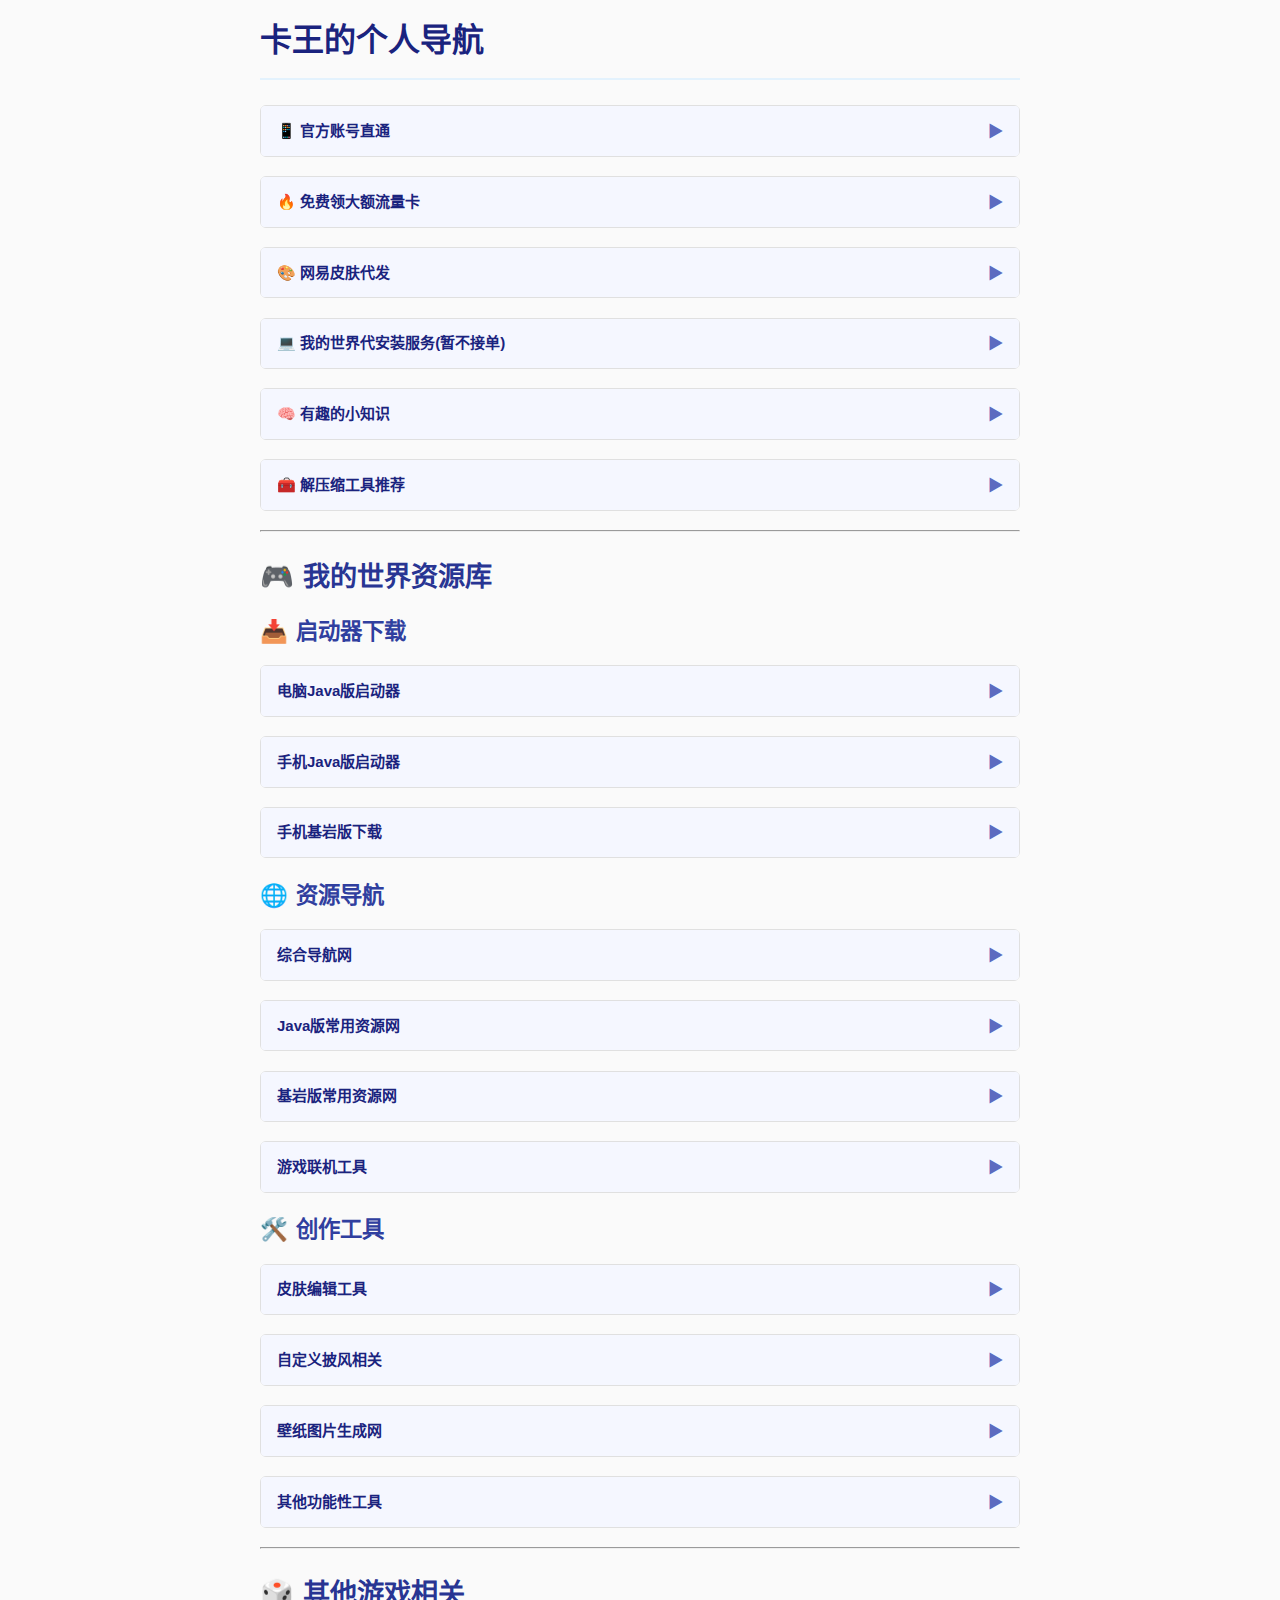
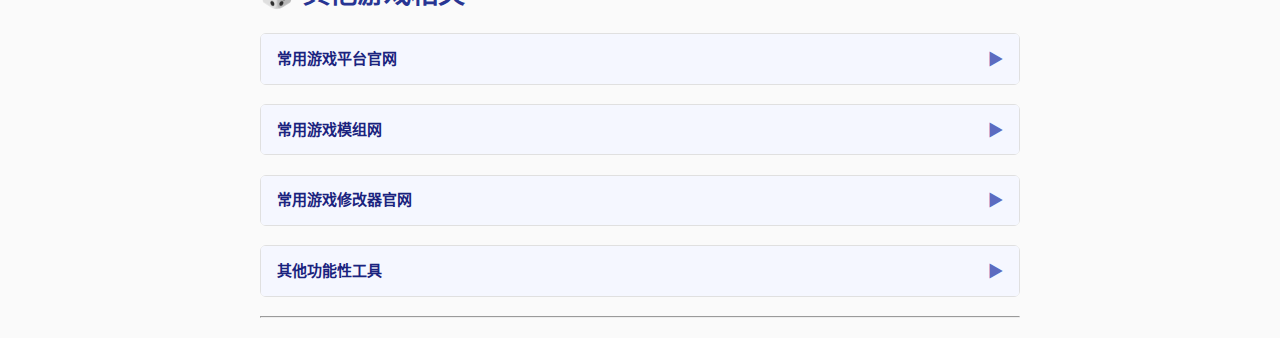
<file: index.html>
<!DOCTYPE html>
<html lang="zh-CN">

<head>
    <meta charset="UTF-8">
    <meta name="viewport" content="width=device-width, initial-scale=1.0">
    <meta name="description" content="我的世界卡王的个人导航网">
    <meta name="keywords" content="我的世界,卡王,Minecraft,MC,游戏,个人导航">
    <meta name="author" content="卡王吖">
    <title>卡王的个人导航</title>
    <link rel="icon" href="images/favicon.ico" type="image/x-icon">
    <link rel="apple-touch-icon" href="images/apple-touch-icon.png">
    <link rel="stylesheet" href="css/style.css">
</head>

<body>
    <div id="encrypted-container">
         <h1>卡王的个人导航</h1>
            <details>
                <summary><strong>📱 官方账号直通</strong></summary>
                <p><strong>关注社交账号</strong><br>
                    <a href="https://b23.tv/v4YKPMV">哔哩哔哩</a> | <a href="https://v.douyin.com/iLSLj2mq/">抖音</a> | <a href="https://qun.qq.com/universal-share/share?ac=1&amp;authKey=djlt%2BM%2FfbRUkFnAFUbgdNnt%2BF6g8tbJ42Anr%2BnfRVx0SvlMBZqmnouyfMJJqyxNd&amp;busi_data=eyJncm91cENvZGUiOiI2MjQwNzU3NjIiLCJ0b2tlbiI6InIvb09EaVZXeUVEM0VwYkx0MndpcmRjZG13WG5VOXhtZDc3VWp2Skc0WitWWm5KWkJGaEhiQTFzRnNaWUx3VkwiLCJ1aW4iOiIzNTk2Mzc0NTk4In0%3D&amp;data=yKTbOZCq3x7Ay5qnrDj8ERshAK-QnTGv5E9WQBbykECHDlit5Nbk7J6xvv6oNDbTUgQo76IGpsL-2skrgP6FjA&amp;svctype=4&amp;tempid=h5_group_info">MC交流联机群</a>
                </p>
                <p><strong>关注公众号【卡王的小窝】</strong>
                    <img src="images/wxgzh.png" alt="公众号" style="cursor: zoom-in;">
                </p>
            </details>
            <details>
                <summary>🔥 免费领大额流量卡</summary>
                <p><strong>专属通道①</strong>：<a href="https://172.lot-ml.com/ProductEn/index/2afe80abb66de5b9">👉 立即领取</a><br>
                    <strong>专属通道②</strong>：<a href="https://ym.kashijiehaoka.cn/?s=VsKjiU6e450062">👉 立即领取</a>
                </p>
            </details>
            <details>
                <summary>🎨 网易皮肤代发</summary>
                <p><strong>📬 投稿方式</strong>：</p>
                <ul>
                    <li>公众号：卡王的小窝</li>
                    <li>QQ：3596374598（添加失败请扫码）</li>
                    <li>邮箱：<a href="mailto:panniyueya@qq.com">panniyueya@qq.com</a></li>
                </ul>
                <p><strong>📋 投稿须知</strong>：</p>
                <ol>
                    <li>原创设计易过审核</li>
                    <li>避免影视动漫角色等版权内容</li>
                    <li>更多要求见<a href="https://mc.netease.com/thread-417091-1-1.html">官方说明</a></li>
                </ol>
                <p><strong>📝 投稿格式</strong>：</p>
                <div class="code-wrapper">
                    <pre><code>
皮肤名称：
皮肤价格：（免费或绿宝石）
皮肤风格：（原版,科幻,神话,其他）
皮肤类型：（粗臂或细臂）
皮肤简介：（可选项）
皮肤文件：（皮肤请放网盘发链接过来(建议百度网盘或123云盘)）
皮肤封面：（可选项）
</code><button class="copy-btn">复制</button></pre>
                </div>
                <details>
                    <summary>📲 扫码添加QQ</summary>
                    <p><a href="https://qm.qq.com/q/rqS3pr5QkM">👉 点击快速添加</a><br>
                        <img src="images/qqhy.png" alt="联系方式" style="cursor: zoom-in;">
                    </p>
                </details>
            </details>
            <details>
                <summary>💻 我的世界代安装服务(暂不接单)</summary>
                <p>🍁 <strong>服务说明</strong>：收费<br>
                    ✅ <strong>支持系统</strong>：Windows<br>
                    ✅ <strong>必备工具</strong>：<a href="https://www.todesk.com/">ToDesk</a><br>
                    💰 <strong>服务费用</strong>：5-10元<br>
                    📞 <strong>联系QQ</strong>：3596374598 </p>
                <p>📚 <strong>自助方案</strong>：<br>
                    <a href="https://b23.tv/2RH7Ixo">视频安装教程</a> | <a href="https://mp.weixin.qq.com/s/ZwgyzszJt6uSKCpi15Y51w">图文指南</a>
                </p>
                <details>
                    <summary>📲 扫码添加QQ</summary>
                    <p><a href="https://qm.qq.com/q/rqS3pr5QkM">👉 点击快速添加</a><br>
                        <img src="images/qqhy.png" alt="联系方式" style="cursor: zoom-in;">
                    </p>
                </details>
            </details>
            <details>
                <summary>🧠 有趣的小知识</summary>
                <details>
                    <summary>🎓 小知识大杂烩</summary>
                    <p><a href="https://mp.weixin.qq.com/s/fXPEWOPiUw_QUg8_We6URA">有趣的翻译工具</a> | <a href="pages/llqssyf.html">浏览器搜索语法</a>
                        | <a href="https://mp.weixin.qq.com/s/KyisjncKDKrzFEzM6Fd4kA">蓝奏云apk文件下载教学</a></p>
                </details>
                <details>
                    <summary>⚙️ MC实用小知识</summary>
                    <p><strong>崩溃日志分析指南</strong></p>
                    <ol>
                        <li><strong>查找日志</strong>：<code>.minecraft/crash-reports</code> 或 <code>/logs</code></li>
                        <li><strong>在线分析</strong>：<a href="https://mclo.gs/">mclo.gs</a></li>
                        <li><strong>AI诊断</strong>：复制错误代码询问AI</li>
                        <li><strong>重点识别</strong>：关注最后报错段落</li>
                        <li><strong>社区求助</strong>：附日志文件礼貌提问</li>
                    </ol>
                </details>
                <details>
                    <summary>🌐 制作网页套壳APP[手机安卓端]</summary>
                    <p><strong>FusionApp2.0</strong></p>
                    <table>
                        <thead>
                            <tr>
                                <th>网址名称</th>
                                <th>网址链接</th>
                            </tr>
                        </thead>
                        <tbody>
                            <tr>
                                <td>FusionApp原版</td>
                                <td><a href="https://xiyatu.lanzouq.com/b00hpvsa3g">https://xiyatu.lanzouq.com/b00hpvsa3g</a></td>
                            </tr>
                            <tr>
                                <td>FusionApp修改版</td>
                                <td><a href="https://xiyatu.lanzouq.com/b00hpwl25e">https://xiyatu.lanzouq.com/b00hpwl25e</a></td>
                            </tr>
                            <tr>
                                <td>辅助工具(代码手册等)</td>
                                <td><a href="https://xiyatu.lanzouq.com/b04lb88gj">https://xiyatu.lanzouq.com/b04lb88gj</a></td>
                            </tr>
                            <tr>
                                <td>部分开源项目</td>
                                <td><a href="https://xiyatu.lanzouq.com/b00hqb3nfc">https://xiyatu.lanzouq.com/b00hqb3nfc</a></td>
                            </tr>
                            <tr>
                                <td>lua官方解密工具</td>
                                <td><a href="https://xiyatu.lanzouq.com/b00hqdgfgf">https://xiyatu.lanzouq.com/b00hqdgfgf</a></td>
                            </tr>
                            <tr>
                                <td>简单的教学</td>
                                <td><a href="https://b23.tv/qK9d5qz">简易网页套壳教程模板(上)</a><br><a href="https://b23.tv/easdrGg">简易网页套壳教程模板(中)</a><br><a href="https://b23.tv/iWnxfnF">简易网页套壳教程模板(下)</a><br><a href="https://b23.tv/ncbyVyq">简易远程请求教学</a></td>
                            </tr>
                        </tbody>
                    </table>
                    <p><strong>其他套壳工具</strong></p>
                    <table>
                        <thead>
                            <tr>
                                <th>网址名称</th>
                                <th>网址链接</th>
                            </tr>
                        </thead>
                        <tbody>
                            <tr>
                                <td>网页转应用</td>
                                <td><a href="https://wwkp.lanzouv.com/s/wyzyy">https://wwkp.lanzouv.com/s/wyzyy</a><br><a href="https://wwkp.lanzouv.com/s/wyzapp">https://wwkp.lanzouv.com/s/wyzapp</a></td>
                            </tr>
                            <tr>
                                <td>MT浏览器</td>
                                <td><a href="https://kawang.lanzoul.com/iu1Cx25zufdg">https://kawang.lanzoul.com/iu1Cx25zufdg</a></td>
                            </tr>
                            <tr>
                                <td>WebIDE</td>
                                <td><a href="https://www.pgyer.com/bzyapp">https://www.pgyer.com/bzyapp</a></td>
                            </tr>
                        </tbody>
                    </table>
                </details>
            </details>
            <details>
                <summary>🧰 解压缩工具推荐</summary>
                <table>
                    <thead>
                        <tr>
                            <th>工具名称</th>
                            <th>平台</th>
                            <th>特点</th>
                            <th>链接</th>
                        </tr>
                    </thead>
                    <tbody>
                        <tr>
                            <td>Bandizip</td>
                            <td>PC</td>
                            <td>高效解压</td>
                            <td><a href="https://www.bandisoft.com/bandizip/">官网</a></td>
                        </tr>
                        <tr>
                            <td>7-zip</td>
                            <td>PC</td>
                            <td>开源免费</td>
                            <td><a href="https://www.7-zip.org/">官网</a></td>
                        </tr>
                        <tr>
                            <td>MT管理器</td>
                            <td>安卓</td>
                            <td>高效无广告</td>
                            <td><a href="https://mt2.cn/">官网</a></td>
                        </tr>
                        <tr>
                            <td>ZArchiver</td>
                            <td>安卓</td>
                            <td>专业版</td>
                            <td><a href="https://kawang.lanzoul.com/izM822xcu82d">下载</a></td>
                        </tr>
                        <tr>
                            <td>NP管理器</td>
                            <td>安卓</td>
                            <td>无广告</td>
                            <td><a href="http://normalplayer.top">官网</a></td>
                        </tr>
                    </tbody>
                </table>
            </details>
            <hr>
            <h2>🎮 我的世界资源库</h2>
            <h3>📥 启动器下载</h3>
            <details>
                <summary>电脑Java版启动器</summary>
                <p><strong>💡 Java下载</strong>：<a href="https://bell-sw.com/pages/downloads/">推荐下载</a> | <a href="https://mirrors.tuna.tsinghua.edu.cn/Adoptium/">清华镜像</a></p>
                <table>
                    <thead>
                        <tr>
                            <th>启动器名称</th>
                            <th>下载链接</th>
                        </tr>
                    </thead>
                    <tbody>
                        <tr>
                            <td>官方启动器</td>
                            <td><a href="https://www.minecraft.net/zh-hans">https://www.minecraft.net/zh-hans</a></td>
                        </tr>
                        <tr>
                            <td>网易启动器</td>
                            <td><a href="https://mc.163.com">https://mc.163.com</a></td>
                        </tr>
                        <tr>
                            <td>HMCL</td>
                            <td><a href="https://hmcl.huangyuhui.net">https://hmcl.huangyuhui.net</a></td>
                        </tr>
                        <tr>
                            <td>PCL2</td>
                            <td><a href="https://afdian.com/a/LTCat">https://afdian.com/a/LTCat</a></td>
                        </tr>
                        <tr>
                            <td>PCL2-CE</td>
                            <td><a href="https://github.com/PCL-Community/PCL2-CE/">https://github.com/PCL-Community/PCL2-CE/</a></td>
                        </tr>
                    </tbody>
                </table>
            </details>
            <details>
                <summary>手机Java版启动器</summary>
                <table>
                    <thead>
                        <tr>
                            <th>启动器名称</th>
                            <th>下载链接</th>
                        </tr>
                    </thead>
                    <tbody>
                        <tr>
                            <td>FoldCraftLauncher</td>
                            <td><a href="https://github.com/FCL-Team/FoldCraftLauncher">https://github.com/FCL-Team/FoldCraftLauncher</a></td>
                        </tr>
                        <tr>
                            <td>ZalithLauncher</td>
                            <td><a href="https://github.com/ZalithLauncher/ZalithLauncher">https://github.com/ZalithLauncher/ZalithLauncher</a></td>
                        </tr>
                        <tr>
                            <td>pojavlauncher</td>
                            <td><a href="https://pojavlauncher.app">https://pojavlauncher.app</a></td>
                        </tr>
                    </tbody>
                </table>
            </details>
            <details>
                <summary>手机基岩版下载</summary>
                <p><strong>📚 教程指南</strong>：<a href="https://mp.weixin.qq.com/s/7TMCY8HGRPoofYZMHl-NAw">安卓下载教程</a> | <a href="https://mp.weixin.qq.com/s/2iw1TpS5BCnBE1wDP4C92g">PC正版下载教程</a> | <a href="https://mp.weixin.qq.com/s/yVC4yvbLnjDuHSRoff6cpA">模组使用教程</a></p>
                <table>
                    <thead>
                        <tr>
                            <th>资源站点</th>
                            <th>网址链接</th>
                        </tr>
                    </thead>
                    <tbody>
                        <tr>
                            <td>网易版</td>
                            <td><a href="https://mc.163.com">https://mc.163.com</a></td>
                        </tr>
                        <tr>
                            <td>MC版本库</td>
                            <td><a href="http://bbk.endyun.ltd">http://bbk.endyun.ltd</a></td>
                        </tr>
                        <tr>
                            <td>星月版本库</td>
                            <td><a href="https://spectrollay.github.io/minecraft_repository">https://spectrollay.github.io/minecraft_repository</a></td>
                        </tr>
                        <tr>
                            <td>MineAPK版本库</td>
                            <td><a href="https://www.mineapk.cn">https://www.mineapk.cn</a></td>
                        </tr>
                        <tr>
                            <td>klplt国际版下载</td>
                            <td><a href="http://mcapks.net">http://mcapks.net</a></td>
                        </tr>
                    </tbody>
                </table>
            </details>
            <h3>🌐 资源导航</h3>
            <details>
                <summary>综合导航网</summary>
                <table>
                    <thead>
                        <tr>
                            <th>网址名称</th>
                            <th>网址链接</th>
                        </tr>
                    </thead>
                    <tbody>
                        <tr>
                            <td>MCNav导航网</td>
                            <td><a href="https://www.mcnav.net/">https://www.mcnav.net/</a></td>
                        </tr>
                        <tr>
                            <td>所见皆是MC</td>
                            <td><a href="https://mcisee.top/">https://mcisee.top/</a></td>
                        </tr>
                    </tbody>
                </table>
            </details>
            <details>
                <summary>Java版常用资源网</summary>
                <table>
                    <thead>
                        <tr>
                            <th>网址名称</th>
                            <th>网址链接</th>
                        </tr>
                    </thead>
                    <tbody>
                        <tr>
                            <td>诅咒锻造</td>
                            <td><a href="https://www.curseforge.com/minecraft">https://www.curseforge.com/minecraft</a></td>
                        </tr>
                        <tr>
                            <td>莫德林斯</td>
                            <td><a href="https://modrinth.com/">https://modrinth.com/</a></td>
                        </tr>
                        <tr>
                            <td>MC百科</td>
                            <td><a href="https://www.mcmod.cn/">https://www.mcmod.cn/</a></td>
                        </tr>
                        <tr>
                            <td>BBSMC论坛</td>
                            <td><a href="https://bbsmc.net/">https://bbsmc.net/</a></td>
                        </tr>
                        <tr>
                            <td>PMC社区(地球)</td>
                            <td><a href="https://www.planetminecraft.com/">https://www.planetminecraft.com/</a></td>
                        </tr>
                        <tr>
                            <td>MC地图</td>
                            <td><a href="https://www.minecraftmaps.com/">https://www.minecraftmaps.com/</a></td>
                        </tr>
                    </tbody>
                </table>
            </details>
            <details>
                <summary>基岩版常用资源网</summary>
                <table>
                    <thead>
                        <tr>
                            <th>网址名称</th>
                            <th>网址链接</th>
                        </tr>
                    </thead>
                    <tbody>
                        <tr>
                            <td>DL论坛</td>
                            <td><a href="https://mcpedl.com">https://mcpedl.com</a></td>
                        </tr>
                        <tr>
                            <td>MineBBS中文论坛</td>
                            <td><a href="https://www.minebbs.com/">https://www.minebbs.com/</a></td>
                        </tr>
                        <tr>
                            <td>苦力怕论坛</td>
                            <td><a href="https://klpbbs.com/">https://klpbbs.com/</a></td>
                        </tr>
                    </tbody>
                </table>
            </details>
            <details>
                <summary>游戏联机工具</summary>
                <p>自定义局域网(去正版验证mod)：<a href="https://modrinth.com/mod/lan-server-properties">https://modrinth.com/mod/lan-server-properties</a></p>
                <table>
                    <thead>
                        <tr>
                            <th>网址名称</th>
                            <th>网址链接</th>
                        </tr>
                    </thead>
                    <tbody>
                        <tr>
                            <td>LAN局域网</td>
                            <td><a href="https://www.radmin-lan.cn/">https://www.radmin-lan.cn/</a></td>
                        </tr>
                        <tr>
                            <td>蛤蟆吃局域网</td>
                            <td><a href="https://vpn.net/">https://vpn.net/</a></td>
                        </tr>
                        <tr>
                            <td>樱花内网穿透</td>
                            <td><a href="https://www.natfrp.com/">https://www.natfrp.com/</a></td>
                        </tr>
                        <tr>
                            <td>e4mc联机mod</td>
                            <td><a href="https://modrinth.com/mod/e4mc">https://modrinth.com/mod/e4mc</a></td>
                        </tr>
                        <tr>
                            <td>OpenLink联机mod</td>
                            <td><a href="https://modrinth.com/mod/openlink">https://modrinth.com/mod/openlink</a></td>
                        </tr>
                        <tr>
                            <td>Essential联机mod</td>
                            <td><a href="https://essential.gg/">https://essential.gg/</a></td>
                        </tr>
                    </tbody>
                </table>
            </details>
            <h3>🛠️ 创作工具</h3>
            <details>
                <summary>皮肤编辑工具</summary>
                <table>
                    <thead>
                        <tr>
                            <th>网址名称</th>
                            <th>网址链接</th>
                            <th>适用设备</th>
                        </tr>
                    </thead>
                    <tbody>
                        <tr>
                            <td>Skinseed汉化版</td>
                            <td><a href="https://kawang.lanzoul.com/b0xwto5hg">https://kawang.lanzoul.com/b0xwto5hg</a>密码：kawang</td>
                            <td>手机</td>
                        </tr>
                        <tr>
                            <td>Mcskin3d汉化版</td>
                            <td><a href="https://kawang.lanzoul.com/iwwoK15ty1pg">https://kawang.lanzoul.com/iwwoK15ty1pg</a></td>
                            <td>电脑</td>
                        </tr>
                        <tr>
                            <td>MCSkinn(新Mcskin3d)</td>
                            <td><a href="https://www.inkore.net/products/mcskinn">https://www.inkore.net/products/mcskinn</a></td>
                            <td>电脑</td>
                        </tr>
                        <tr>
                            <td>Blockbench</td>
                            <td><a href="https://www.blockbench.net/">https://www.blockbench.net/</a></td>
                            <td>电脑</td>
                        </tr>
                        <tr>
                            <td>皮肤一键重新着色</td>
                            <td><a href="https://www.mcskinrecolor.com/">https://www.mcskinrecolor.com/</a></td>
                            <td>通用</td>
                        </tr>
                        <tr>
                            <td>网页皮肤编辑器</td>
                            <td><a href="https://minecraft-skin-editor.com/cn/">https://minecraft-skin-editor.com/cn/</a><br><a href="https://www.planetminecraft.com/skin-editor/">https://www.planetminecraft.com/skin-editor/</a><br><a href="https://skinmc.net/skin-editor">https://skinmc.net/skin-editor</a><br><a href="https://mcskins.top/editor">https://mcskins.top/editor</a></td>
                            <td>通用</td>
                        </tr>
                        <tr>
                            <td>网页披风编辑器</td>
                            <td><a href="https://lraty-li.github.io/Minecraft-Cape-Generator/">https://lraty-li.github.io/Minecraft-Cape-Generator/</a></td>
                            <td>通用</td>
                        </tr>
                    </tbody>
                </table>
            </details>
            <details>
                <summary>自定义披风相关</summary>
                <p><strong>🎥 教程</strong>：<a href="https://b23.tv/4DjF2Wd">视频教程</a> | <a href="https://mp.weixin.qq.com/s/02cXHhFw7Qk2G-0Fy1qdwA">图文教程</a></p>
                <table>
                    <thead>
                        <tr>
                            <th>网址名称</th>
                            <th>网址链接</th>
                            <th>类型</th>
                            <th>是否需正版</th>
                        </tr>
                    </thead>
                    <tbody>
                        <tr>
                            <td>皮肤站</td>
                            <td><a href="https://littleskin.cn/">https://littleskin.cn/</a><br><a href="https://mcskin.com.cn/">https://mcskin.com.cn/</a></td>
                            <td>外置登录</td>
                            <td>无需</td>
                        </tr>
                        <tr>
                            <td>MC披风</td>
                            <td><a href="https://minecraftcapes.net/">https://minecraftcapes.net/</a></td>
                            <td>Mod</td>
                            <td>需要</td>
                        </tr>
                    </tbody>
                </table>
            </details>
            <details>
                <summary>壁纸图片生成网</summary>
                <table>
                    <thead>
                        <tr>
                            <th>网址名称</th>
                            <th>网址链接</th>
                        </tr>
                    </thead>
                    <tbody>
                        <tr>
                            <td>个性化壁纸</td>
                            <td><a href="https://wallpapers.novaskin.me/">https://wallpapers.novaskin.me/</a><br><a href="https://www.minepix.app/">https://www.minepix.app/</a></td>
                        </tr>
                        <tr>
                            <td>可爱头像生成器</td>
                            <td><a href="https://mccag.cn/">https://mccag.cn/</a></td>
                        </tr>
                        <tr>
                            <td>PFP头像生成器</td>
                            <td><a href="https://minecraftpfp.com/">https://minecraftpfp.com/</a></td>
                        </tr>
                        <tr>
                            <td>徽标和图像生成器</td>
                            <td><a href="https://ja.cooltext.com/">https://ja.cooltext.com/</a></td>
                        </tr>
                        <tr>
                            <td>MC风格文字</td>
                            <td><a href="https://textcraft.net/">https://textcraft.net/</a></td>
                        </tr>
                        <tr>
                            <td>多彩文本生成器</td>
                            <td><a href="https://colorize.fun/en/minecraft">https://colorize.fun/en/minecraft</a></td>
                        </tr>
                        <tr>
                            <td>3D风格文字生成</td>
                            <td><a href="https://3dtext.easecation.net/">https://3dtext.easecation.net/</a></td>
                        </tr>
                    </tbody>
                </table>
            </details>
            <details>
                <summary>其他功能性工具</summary>
                <table>
                    <thead>
                        <tr>
                            <th>网址名称</th>
                            <th>网址链接</th>
                            <th>适用设备</th>
                        </tr>
                    </thead>
                    <tbody>
                        <tr>
                            <td>我的世界wiki</td>
                            <td><a href="https://zh.minecraft.wiki/">https://zh.minecraft.wiki/</a></td>
                            <td>通用</td>
                        </tr>
                        <tr>
                            <td>NameMC皮肤站</td>
                            <td><a href="https://namemc.com/">https://namemc.com/</a></td>
                            <td>通用</td>
                        </tr>
                        <tr>
                            <td>种子查看地图</td>
                            <td><a href="https://www.chunkbase.com/">https://www.chunkbase.com/</a><br><a href="https://www.mcseeder.com/">https://www.mcseeder.com/</a></td>
                            <td>通用</td>
                        </tr>
                        <tr>
                            <td>命令助手</td>
                            <td><a href="https://ca.projectxero.top/">https://ca.projectxero.top/</a></td>
                            <td>手机</td>
                        </tr>
                        <tr>
                            <td>指令生成器</td>
                            <td><a href="https://www.mcmod.cn/tools/cbcreator/">https://www.mcmod.cn/tools/cbcreator/</a></td>
                            <td>通用</td>
                        </tr>
                        <tr>
                            <td>渐变文字生成器</td>
                            <td><a href="https://mcg.tuanzi.ink/">https://mcg.tuanzi.ink/</a></td>
                            <td>电脑</td>
                        </tr>
                        <tr>
                            <td>MinecraftTools</td>
                            <td><a href="https://minecraft.tools/">https://minecraft.tools/</a></td>
                            <td>通用</td>
                        </tr>
                        <tr>
                            <td>简单数据包制作</td>
                            <td><a href="https://www.sandclocks.cn/">https://www.sandclocks.cn/</a></td>
                            <td>电脑</td>
                        </tr>
                        <tr>
                            <td>McSounds音效网</td>
                            <td><a href="http://o.xbottle.top/mcsounds/">http://o.xbottle.top/mcsounds/</a></td>
                            <td>通用</td>
                        </tr>
                        <tr>
                            <td>正版用户查询</td>
                            <td><a href="https://mcskinsearch.com/">https://mcskinsearch.com/</a></td>
                            <td>通用</td>
                        </tr>
                        <tr>
                            <td>高清修复官网</td>
                            <td><a href="https://optifine.net/">https://optifine.net/</a></td>
                            <td>通用</td>
                        </tr>
                    </tbody>
                </table>
            </details>
            <hr>
            <h2>🎲 其他游戏相关</h2>
            <details>
                <summary>常用游戏平台官网</summary>
                <table>
                    <thead>
                        <tr>
                            <th>网址名称</th>
                            <th>网址链接</th>
                        </tr>
                    </thead>
                    <tbody>
                        <tr>
                            <td>Steam</td>
                            <td><a href="https://store.steampowered.com/">https://store.steampowered.com/</a></td>
                        </tr>
                        <tr>
                            <td>Epic</td>
                            <td><a href="https://www.epicgames.com/site/zh-CN/home/">https://www.epicgames.com/site/zh-CN/home/</a></td>
                        </tr>
                        <tr>
                            <td>限免游戏情报站</td>
                            <td><a href="https://freesteam.games/">https://freesteam.games/</a></td>
                        </tr>
                        <tr>
                            <td>WeGame启动器</td>
                            <td><a href="https://www.wegame.com.cn">https://www.wegame.com.cn</a></td>
                        </tr>
                        <tr>
                            <td>网易发烧游戏</td>
                            <td><a href="https://fever.163.com/">https://fever.163.com/</a></td>
                        </tr>
                        <tr>
                            <td>米哈游启动器</td>
                            <td><a href="https://launcher.mihoyo.com/">https://launcher.mihoyo.com/</a></td>
                        </tr>
                        <tr>
                            <td>独立开发者社区</td>
                            <td><a href="https://itch.io/">https://itch.io/</a></td>
                        </tr>
                    </tbody>
                </table>
            </details>
            <details>
                <summary>常用游戏模组网</summary>
                <table>
                    <thead>
                        <tr>
                            <th>网址名称</th>
                            <th>网址链接</th>
                        </tr>
                    </thead>
                    <tbody>
                        <tr>
                            <td>香蕉网</td>
                            <td><a href="https://gamebanana.com/">https://gamebanana.com/</a></td>
                        </tr>
                        <tr>
                            <td>N网</td>
                            <td><a href="https://www.nexusmods.com/">https://www.nexusmods.com/</a></td>
                        </tr>
                        <tr>
                            <td>诅咒锻造</td>
                            <td><a href="https://www.curseforge.com/">https://www.curseforge.com/</a></td>
                        </tr>
                        <tr>
                            <td>ModDB</td>
                            <td><a href="https://www.moddb.com/">https://www.moddb.com/</a></td>
                        </tr>
                        <tr>
                            <td>Playground</td>
                            <td><a href="https://www.playground.ru/">https://www.playground.ru/</a></td>
                        </tr>
                        <tr>
                            <td>3DM MOD</td>
                            <td><a href="https://mod.3dmgame.com/">https://mod.3dmgame.com/</a></td>
                        </tr>
                        <tr>
                            <td>9DM</td>
                            <td><a href="http://www.9dmgamemod.com/">http://www.9dmgamemod.com/</a></td>
                        </tr>
                        <tr>
                            <td>游侠网</td>
                            <td><a href="https://www.ali213.net/">https://www.ali213.net/</a></td>
                        </tr>
                    </tbody>
                </table>
            </details>
            <details>
                <summary>常用游戏修改器官网</summary>
                <table>
                    <thead>
                        <tr>
                            <th>网址名称</th>
                            <th>网址链接</th>
                            <th>是否免费</th>
                        </tr>
                    </thead>
                    <tbody>
                        <tr>
                            <td>CE修改器</td>
                            <td><a href="https://www.cheatengine.org/">https://www.cheatengine.org/</a></td>
                            <td>免费</td>
                        </tr>
                        <tr>
                            <td>风灵月影</td>
                            <td><a href="https://flingtrainer.com/">https://flingtrainer.com/</a></td>
                            <td>免费</td>
                        </tr>
                        <tr>
                            <td>WeMod</td>
                            <td><a href="https://www.wemod.com/zh">https://www.wemod.com/zh</a></td>
                            <td>未知</td>
                        </tr>
                        <tr>
                            <td>小幸运修改器</td>
                            <td><a href="https://www.xiaoxingjie.com/">https://www.xiaoxingjie.com/</a></td>
                            <td>免费</td>
                        </tr>
                        <tr>
                            <td>老猫和一修</td>
                            <td><a href="https://www.lmaoyx.com/">https://www.lmaoyx.com/</a></td>
                            <td>免费</td>
                        </tr>
                        <tr>
                            <td>奥德彪计划</td>
                            <td><a href="https://2468c.com/">https://2468c.com/</a></td>
                            <td>未知</td>
                        </tr>
                        <tr>
                            <td>修改器下载工具</td>
                            <td><a href="https://github.com/dyang886/Game-Cheats-Manager">https://github.com/dyang886/Game-Cheats-Manager</a></td>
                            <td>免费</td>
                        </tr>
                        <tr>
                            <td>格姆酱</td>
                            <td><a href="https://gamesauce.cn/">https://gamesauce.cn/</a></td>
                            <td>未知</td>
                        </tr>
                    </tbody>
                </table>
            </details>
            <details>
                <summary>其他功能性工具</summary>
                <table>
                    <thead>
                        <tr>
                            <th>网址名称</th>
                            <th>网址链接</th>
                        </tr>
                    </thead>
                    <tbody>
                        <tr>
                            <td>单机游戏存档修改器Save Editor</td>
                            <td><a href="https://www.saveeditonline.com/">https://www.saveeditonline.com/</a></td>
                        </tr>
                        <tr>
                            <td>单机游戏翻译修改工具mtool</td>
                            <td><a href="https://mtool.app/">https://mtool.app/</a></td>
                        </tr>
                    </tbody>
                </table>
            </details>
            <hr>
   
    </div>

    <!-- 复制提示框 -->
    <div class="copy-alert" id="copyAlert">复制成功!</div>

    <script src="js/script.js"></script>
</body>

</html>
</file>
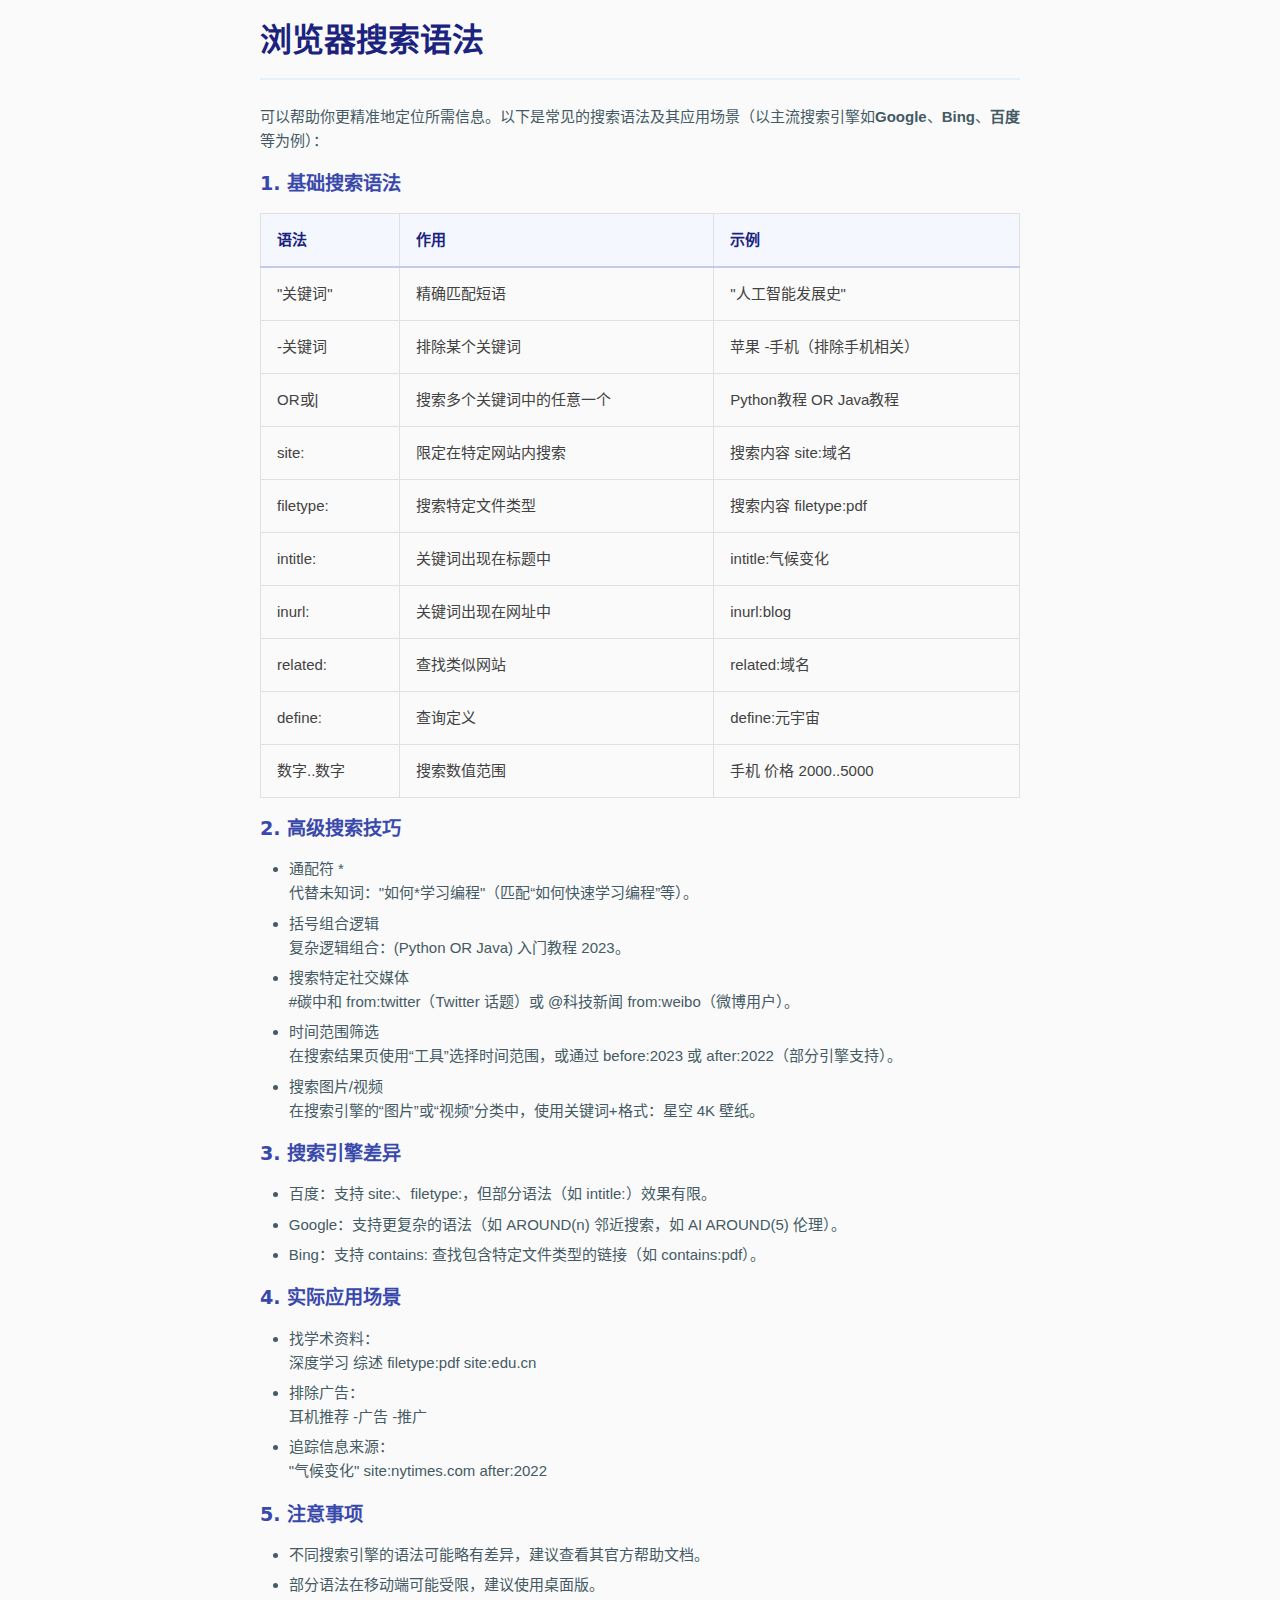
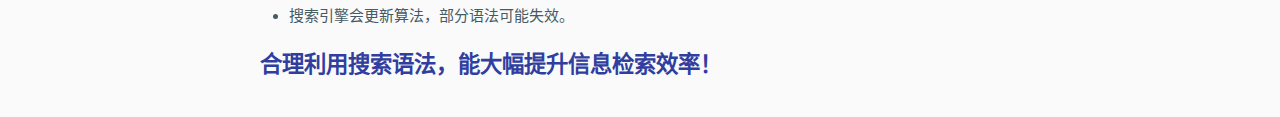
<file: pages/llqssyf.html>
<!doctype html>
<html lang="zh-CN">

<head>
    <meta charset="UTF-8">
    <meta name="viewport" content="width=device-width, initial-scale=1.0">
    <meta name="description" content="浏览器搜索语法">
    <meta name="keywords" content="搜索语法">
    <meta name="author" content="卡王吖">
    <title>浏览器搜索语法</title>
    <link rel="icon" href="../images/favicon.ico" type="image/x-icon">
    <link rel="apple-touch-icon" href="../images/apple-touch-icon.png">
    <link rel="stylesheet" href="../css/style.css">
</head>

<body>
    <div id="encrypted-container">
        <div id="cloud-content" style="display: block;">
            <h1>浏览器搜索语法</h1>
            <p>可以帮助你更精准地定位所需信息。以下是常见的搜索语法及其应用场景（以主流搜索引擎如<strong>Google</strong>、<strong>Bing</strong>、<strong>百度</strong>等为例）：</p>
            <h4>1. 基础搜索语法</h4>
            <table>
                <thead>
                    <tr>
                        <th>语法</th>
                        <th>作用</th>
                        <th>示例</th>
                    </tr>
                </thead>
                <tbody>
                    <tr>
                        <td>"关键词"</td>
                        <td>精确匹配短语</td>
                        <td>"人工智能发展史"</td>
                    </tr>
                    <tr>
                        <td>-关键词</td>
                        <td>排除某个关键词</td>
                        <td>苹果 -手机（排除手机相关）</td>
                    </tr>
                    <tr>
                        <td>OR或|</td>
                        <td>搜索多个关键词中的任意一个</td>
                        <td>Python教程 OR Java教程</td>
                    </tr>
                    <tr>
                        <td>site:</td>
                        <td>限定在特定网站内搜索</td>
                        <td>搜索内容 site:域名</td>
                    </tr>
                    <tr>
                        <td>filetype:</td>
                        <td>搜索特定文件类型</td>
                        <td>搜索内容 filetype:pdf</td>
                    </tr>
                    <tr>
                        <td>intitle:</td>
                        <td>关键词出现在标题中</td>
                        <td>intitle:气候变化</td>
                    </tr>
                    <tr>
                        <td>inurl:</td>
                        <td>关键词出现在网址中</td>
                        <td>inurl:blog</td>
                    </tr>
                    <tr>
                        <td>related:</td>
                        <td>查找类似网站</td>
                        <td>related:域名</td>
                    </tr>
                    <tr>
                        <td>define:</td>
                        <td>查询定义</td>
                        <td>define:元宇宙</td>
                    </tr>
                    <tr>
                        <td>数字..数字</td>
                        <td>搜索数值范围</td>
                        <td>手机 价格 2000..5000</td>
                    </tr>
                </tbody>
            </table>
            <h4>2. 高级搜索技巧</h4>
            <ul>
                <li>通配符 *<br>代替未知词："如何*学习编程"（匹配“如何快速学习编程”等）。</li>
                <li>括号组合逻辑<br>复杂逻辑组合：(Python OR Java) 入门教程 2023。</li>
                <li>搜索特定社交媒体<br>#碳中和 from:twitter（Twitter 话题）或 @科技新闻 from:weibo（微博用户）。</li>
                <li>时间范围筛选<br>在搜索结果页使用“工具”选择时间范围，或通过 before:2023 或 after:2022（部分引擎支持）。</li>
                <li>搜索图片/视频<br>在搜索引擎的“图片”或“视频”分类中，使用关键词+格式：星空 4K 壁纸。</li>
            </ul>
            <h4>3. 搜索引擎差异</h4>
            <ul>
                <li>百度：支持 site:、filetype:，但部分语法（如 intitle:）效果有限。</li>
                <li>Google：支持更复杂的语法（如 AROUND(n) 邻近搜索，如 AI AROUND(5) 伦理）。</li>
                <li>Bing：支持 contains: 查找包含特定文件类型的链接（如 contains:pdf）。</li>
            </ul>
            <h4>4. 实际应用场景</h4>
            <ul>
                <li>找学术资料：<br>深度学习 综述 filetype:pdf site:edu.cn</li>
                <li>排除广告：<br>耳机推荐 -广告 -推广</li>
                <li>追踪信息来源：<br>"气候变化" site:nytimes.com after:2022</li>
            </ul>
            <h4>5. 注意事项</h4>
            <ul>
                <li>不同搜索引擎的语法可能略有差异，建议查看其官方帮助文档。</li>
                <li>部分语法在移动端可能受限，建议使用桌面版。</li>
                <li>搜索引擎会更新算法，部分语法可能失效。</li>
            </ul>
            <h3>合理利用搜索语法，能大幅提升信息检索效率！</h3>
        </div>
    </div><!-- 复制提示框 -->
    <div class="copy-alert" id="copyAlert">复制成功!</div>
    <script src="../js/script.js"></script>
</body>

</html>
</file>
<file: css/style.css>
html {
    pointer-events: none;
}

html * {
    pointer-events: auto;
}

#devtools-detect {
    display: none;
}

@media screen and (min-width: 0px) and (max-width: 1000px) {
    #devtools-detect {
        display: block;
    }
}

#encrypted-container {
    max-width: 800px;
    margin: 0 auto;
    padding: 20px;
}

#loader {
    text-align: center;
    padding: 40px;
    font-size: 18px;
    color: #666;
}

.alert {
    background-color: #fff3e0;
    border-left: 4px solid #ff9800;
    padding: 15px;
    margin: 15px 0;
    color: #5d4037;
    border-radius: 0 4px 4px 0;
}

* {
    box-sizing: border-box;
    margin: 0;
    padding: 0;
}

body {
    font-family: -apple-system, BlinkMacSystemFont, 'Segoe UI', Roboto, Oxygen, Ubuntu, Cantarell,
        'Open Sans', 'Helvetica Neue', sans-serif;
    color: #424242;
    background-color: #fafafa;
    font-size: 15px;
    line-height: 1.6;
    font-weight: 400;
}

a {
    color: #1976d2;
    text-decoration: none;
    font-weight: 500;
    transition: color 0.2s ease;
}

a:hover {
    color: #1565c0;
    text-decoration: underline;
}

.container {
    max-width: 1200px;
    margin: 0 auto;
    background: white;
    padding: 2rem;
    border-radius: 8px;
    box-shadow: 0 2px 12px rgba(0, 0, 0, 0.08);
    border: 1px solid #e0e0e0;
}

h1,
h2,
h3,
h4,
h5,
h6 {
    margin: 1em 0 0.8em;
    color: #2c3e50;
    line-height: 1.3;
    font-family: system-ui, -apple-system, sans-serif;
    font-weight: 600;
}

h1 {
    font-size: 2rem;
    border-bottom: 2px solid #e3f2fd;
    padding-bottom: 0.5em;
    font-weight: 700;
    color: #1a237e;
    margin-top: 0;
}

h2 {
    font-size: 1.7rem;
    color: #283593;
    padding-left: 0;
}

h3 {
    font-size: 1.4rem;
    color: #303f9f;
}

h4 {
    font-size: 1.2rem;
    color: #3949ab;
}

h5 {
    font-size: 1rem;
    color: #3f51b5;
}

h6 {
    font-size: 0.9rem;
    color: #5c6bc0;
}

p {
    margin: 0.8em 0;
    word-wrap: break-word;
    color: #455a64;
}

ul,
ol {
    margin: 0.8rem 0;
    padding-left: 1.8rem;
}

li {
    margin: 0.4rem 0;
    font-weight: 400;
    color: #455a64;
}

blockquote {
    border-left: 4px solid #2196f3;
    margin: 1.5rem 0;
    padding: 1rem 1.5rem;
    color: #37474f;
    background-color: #e3f2fd;
    font-size: 1em;
    font-weight: 400;
    border-radius: 0 6px 6px 0;
}

.table-container {
    width: 100%;
    overflow-x: auto;
    -webkit-overflow-scrolling: touch;
    margin: 1.5rem 0;
    border-radius: 6px;
    border: 1px solid #e0e0e0;
}

table {
    width: 100%;
    min-width: 100%;
    border-collapse: collapse;
    margin: 0;
}

th,
td {
    border: 1px solid #e0e0e0;
    padding: 14px 16px;
    text-align: left;
}

th {
    background-color: #f5f7ff;
    font-weight: 600;
    color: #1a237e;
    white-space: nowrap;
    border-bottom: 2px solid #c5cae9;
}

tr:nth-child(even) {
    background-color: #fafafa;
}

tr:hover {
    background-color: #f3f5ff;
}

pre {
    background-color: #f8f9fa;
    padding: 1.2rem;
    border-radius: 6px;
    margin: 1.5rem 0;
    overflow-x: auto;
    line-height: 1.6;
    position: relative;
    border: 1px solid #e1e5e9;
}

code {
    font-family: 'SF Mono', Consolas, 'Courier New', monospace;
    font-size: 0.9em;
    background-color: #f1f3f4;
    padding: 0.2em 0.4em;
    border-radius: 3px;
    line-height: 1.6;
    vertical-align: baseline;
    color: #d32f2f;
}

pre code {
    background: none;
    padding: 0;
    color: #37474f;
}

details {
    margin: 1.2rem 0;
    border: 1px solid #e0e0e0;
    border-radius: 6px;
    padding: 0.5rem;
    background: #fafafa;
}

summary {
    cursor: pointer;
    padding: 0.8rem 1rem;
    font-weight: 600;
    color: #1a237e;
    list-style: none;
    position: relative;
    background: #f5f7ff;
    border-radius: 4px;
    margin: -0.5rem;
}

summary::-webkit-details-marker {
    display: none;
}

summary::after {
    content: '▶';
    position: absolute;
    right: 1rem;
    color: #5c6bc0;
    transition: transform 0.2s;
}

details[open]>summary::after {
    transform: rotate(90deg);
}

details[open] {
    background: white;
}

img {
    max-width: 100%;
    height: auto;
    display: block;
    margin: 1.2rem auto;
    border-radius: 6px;
    box-sizing: border-box;
    box-shadow: 0 2px 8px rgba(0, 0, 0, 0.1);
}

p img,
li img,
td img {
    max-width: 90%;
    max-height: 300px;
    box-shadow: 0 1px 4px rgba(0, 0, 0, 0.08);
}

:not(p):not(li):not(td)>img {
    max-width: 80%;
    max-height: 500px;
}

a img {
    max-width: 200px;
}

a:hover img {
    transform: scale(1.03);
    transition: transform 0.3s ease;
    box-shadow: 0 4px 12px rgba(0, 0, 0, 0.15);
}

.code-wrapper {
    position: relative;
}

.copy-btn {
    background: white;
    border: 1px solid #c5cae9;
    color: #3949ab;
    position: absolute;
    right: 12px;
    top: 12px;
    padding: 6px 14px;
    border-radius: 4px;
    cursor: pointer;
    font-size: 0.8em;
    font-weight: 500;
    transition: all 0.2s;
    opacity: 1;
    box-shadow: 0 1px 3px rgba(0, 0, 0, 0.1);
}

.copy-btn:hover {
    background: #3949ab;
    color: white;
    border-color: #3949ab;
    transform: translateY(-1px);
    box-shadow: 0 2px 6px rgba(57, 73, 171, 0.3);
}

.copy-btn:disabled {
    opacity: 0.6;
    cursor: not-allowed;
    transform: none;
}

.copy-alert {
    position: fixed;
    top: 24px;
    right: 24px;
    background: white;
    color: #1a237e;
    padding: 12px 18px;
    border-radius: 6px;
    display: none;
    box-shadow: 0 4px 12px rgba(0, 0, 0, 0.15);
    border: 1px solid #c5cae9;
    font-size: 14px;
    font-weight: 500;
    z-index: 1000;
    animation: slideInRight 0.3s ease-out;
    max-width: 220px;
}

.copy-alert.copy-success {
    background: #4caf50;
    color: white;
    border-color: #4caf50;
    box-shadow: 0 4px 12px rgba(76, 175, 80, 0.3);
}

.copy-alert.copy-error {
    background: #f44336;
    color: white;
    border-color: #f44336;
    box-shadow: 0 4px 12px rgba(244, 67, 54, 0.3);
}

@keyframes slideInRight {
    from {
        opacity: 0;
        transform: translateX(100%) scale(0.95);
    }
    to {
        opacity: 1;
        transform: translateX(0) scale(1);
    }
}

/* 图片放大覆盖层样式 */
.image-overlay {
    position: fixed;
    top: 0;
    left: 0;
    right: 0;
    bottom: 0;
    background: rgba(0,0,0,0.92);
    display: flex;
    align-items: center;
    justify-content: center;
    cursor: zoom-out;
    z-index: 9999;
    opacity: 0;
    transition: opacity 0.3s ease;
}

.image-overlay.active {
    opacity: 1;
}

.image-overlay img {
    max-width: 90%;
    max-height: 90%;
    object-fit: contain;
    transform: scale(0.95);
    transition: transform 0.3s ease;
    border-radius: 8px;
    box-shadow: 0 8px 32px rgba(0, 0, 0, 0.3);
}

.image-overlay.active img {
    transform: scale(1);
}

/* 移动端适配 */
@media (max-width: 768px) {
    .container {
        padding: 1.5rem;
        margin: 0 12px;
        border-radius: 6px;
    }

    h1 {
        font-size: 1.8rem;
    }

    h2 {
        font-size: 1.5rem;
    }

    table {
        display: block;
        width: 100%;
        overflow-x: auto;
        -webkit-overflow-scrolling: touch;
    }
    
    .copy-alert {
        top: 16px;
        right: 16px;
        max-width: 180px;
        padding: 10px 14px;
        font-size: 13px;
    }
    
    .copy-btn {
        right: 8px;
        top: 8px;
        padding: 5px 10px;
    }
}

@media (max-width: 480px) {
    .container {
        padding: 1rem;
        margin: 0 8px;
    }

    ul,
    ol {
        padding-left: 1.5rem;
    }

    th,
    td {
        padding: 12px 14px;
        font-size: 14px;
    }
    
    pre {
        padding: 1rem;
    }
    
    blockquote {
        padding: 0.8rem 1rem;
        margin: 1.2rem 0;
    }
}

/* 添加一些微妙的动画效果 */
.container {
    animation: fadeInUp 0.6s ease-out;
}

@keyframes fadeInUp {
    from {
        opacity: 0;
        transform: translateY(20px);
    }
    to {
        opacity: 1;
        transform: translateY(0);
    }
}

/* 选中文本样式 */
::selection {
    background: #e3f2fd;
    color: #1a237e;
}

::-moz-selection {
    background: #e3f2fd;
    color: #1a237e;
}
</file>
